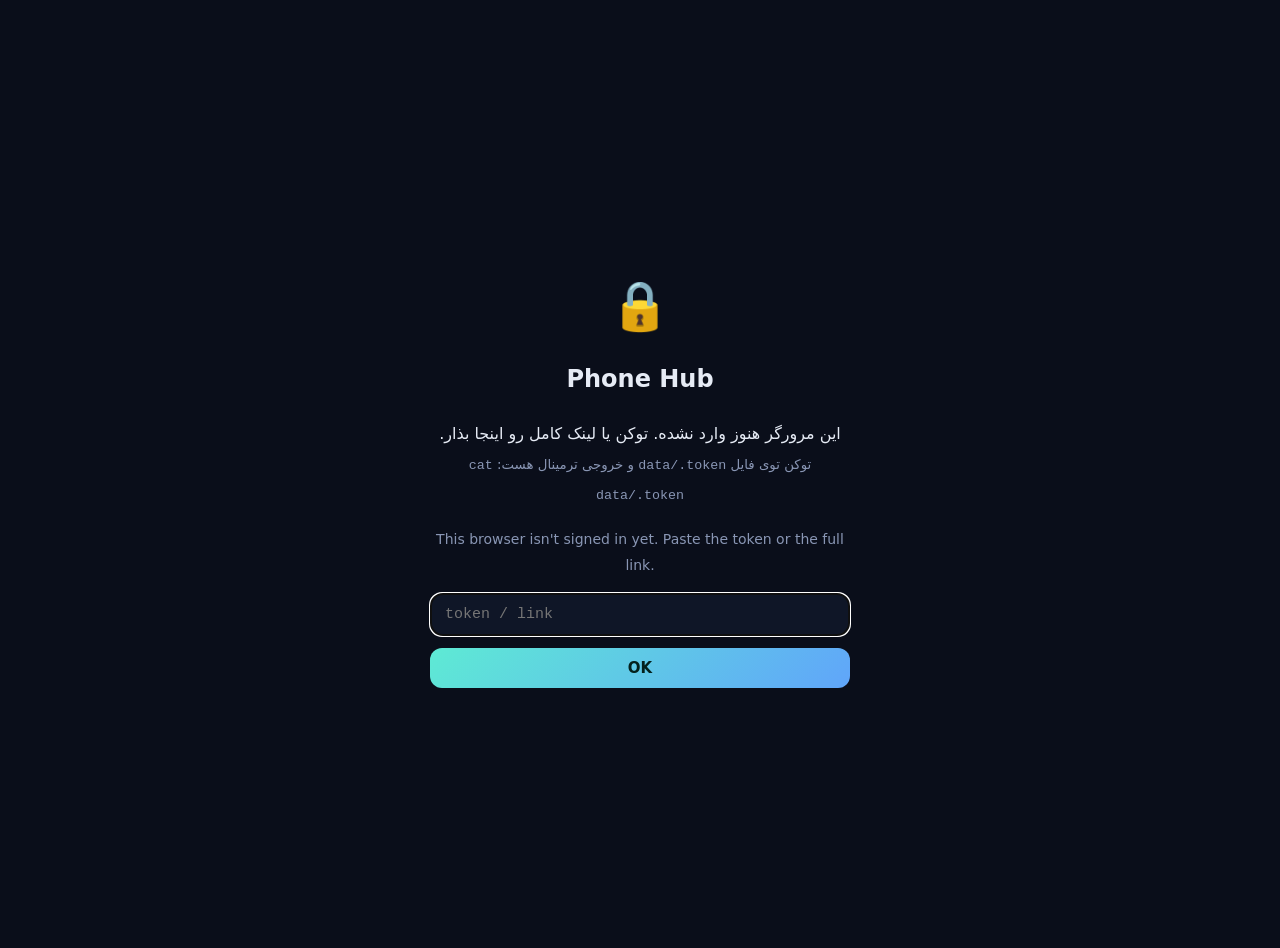
<file: static/locked.html>
<!doctype html><meta charset="utf-8"><meta name="viewport" content="width=device-width,initial-scale=1"><title>Phone Hub</title>
<body style="margin:0;min-height:100vh;display:grid;place-items:center;background:#0a0e1a;color:#e6ebf5;font:16px/1.9 system-ui,Tahoma;padding:24px">
<div style="max-width:420px;width:100%;text-align:center"><div style="font-size:48px">🔒</div><h2 style="margin:6px 0">Phone Hub</h2>
<p dir="rtl">این مرورگر هنوز وارد نشده. توکن یا لینک کامل رو اینجا بذار.<br><small style="color:#8996b4">توکن توی فایل <code>data/.token</code> و خروجی ترمینال هست: <code>cat data/.token</code></small></p>
<p style="color:#8996b4;font-size:14px;margin-top:0">This browser isn't signed in yet. Paste the token or the full link.</p>
<form onsubmit="var v=this.t.value.trim(),m=v.match(/k=([^&\s]+)/);location.href='/?k='+encodeURIComponent(m?m[1]:v);return false">
<input name="t" dir="ltr" placeholder="token / link" autofocus style="width:100%;box-sizing:border-box;padding:12px 14px;border-radius:12px;border:1px solid #1e2a47;background:#0f1627;color:#e6ebf5;font:15px ui-monospace,monospace">
<button style="margin-top:12px;width:100%;padding:11px;border:0;border-radius:12px;background:linear-gradient(135deg,#5eead4,#60a5fa);color:#04211d;font:700 15px system-ui;cursor:pointer">OK</button></form></div>
</file>
